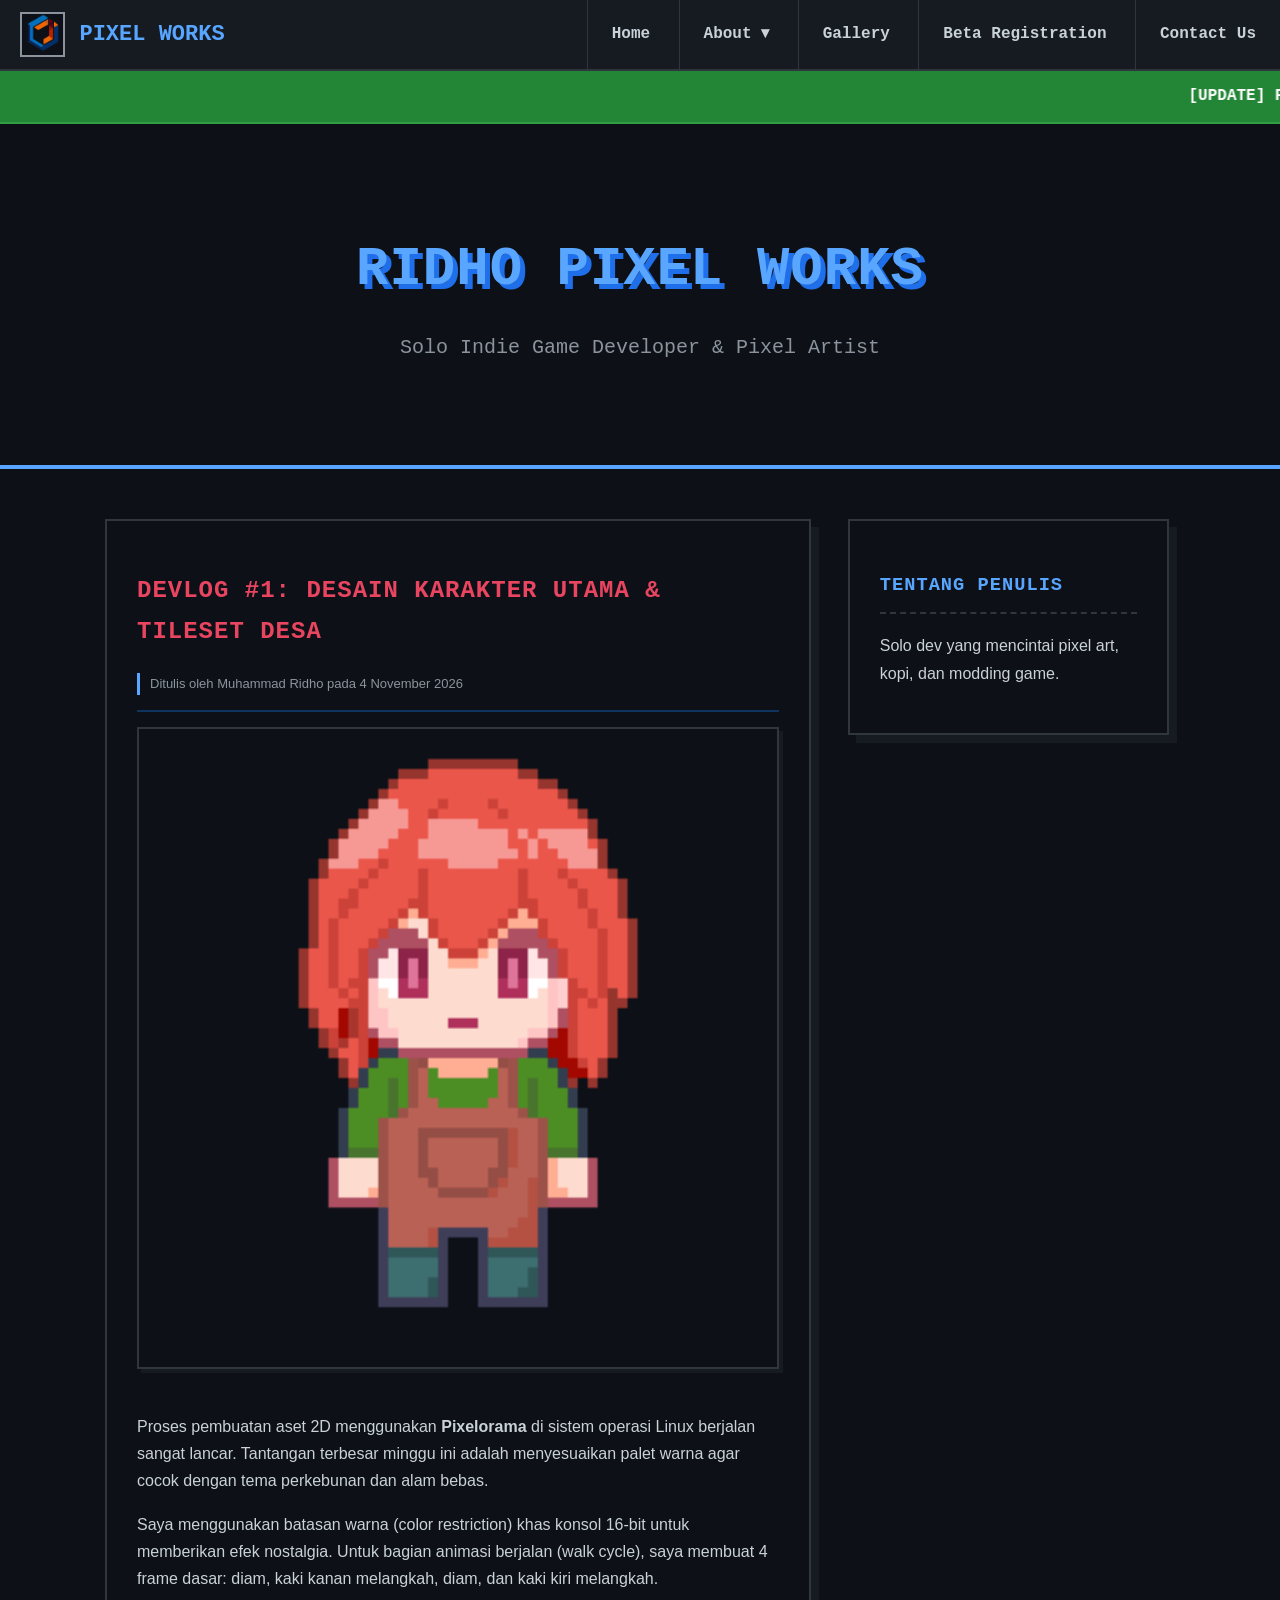
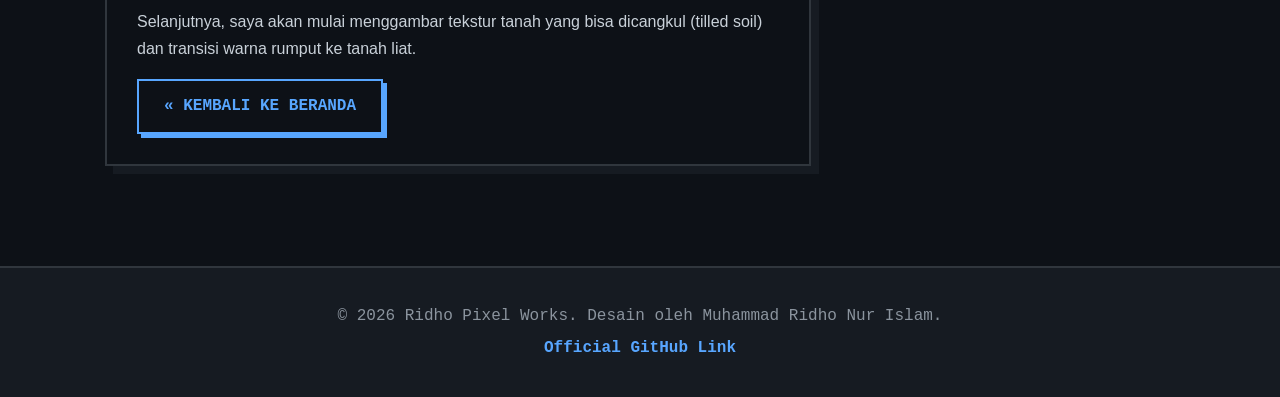
<file: artikel1.html>
<!DOCTYPE html>
<html lang="id">
<head>
    <meta charset="UTF-8">
    <meta name="viewport" content="width=device-width, initial-scale=1.0">
    <title>Devlog #1 - Ridho Pixel Works</title>
    <link rel="icon" href="assets/lofo-uts.svg" type="image/svg+xml">
    <link rel="stylesheet" href="assets/style.css">
</head>
<body id="halaman-artikel">
    <!-- top bar: logo di kiri dan navigasi di kanan -->
    <div id="top-bar">
        
        <!-- bagian logo -->
        <div class="logo-area">
            <img src="assets/lofo-uts.svg" alt="logo ridho pixel" width="45" height="45">
            <span class="brand-nama">PIXEL WORKS</span>
        </div>
        
        <!-- bagian navigasi menu -->
        <div id="navigasi">
            <ul class="menu-utama">
                <li><a href="index.html">Home</a></li>
                <li class="menu-dropdown">
                    <a href="#">About &#9662;</a>
                    <ul class="isi-dropdown">
                        <li><a href="profil.html">Profil Studio</a></li>
                        <li><a href="visi.html">Visi & Misi</a></li>
                    </ul>
                </li>
                <li><a href="gallery.html">Gallery</a></li>
                <li><a href="registration.html">Beta Registration</a></li>
                <li><a href="contact.html">Contact Us</a></li>
            </ul>
        </div>
        
        <!-- pembersih float agar layout aman -->
        <div style="clear: both;"></div> 
    </div>

    <!-- teks berjalan di bawah navigasi -->
    <marquee class="teks-berjalan">
        [UPDATE] Pendaftaran Beta Tester untuk game terbaru "Pixel Valley" telah dibuka! Silakan menuju menu Beta Registration.
    </marquee>

    <!-- hero section di bawah teks berjalan -->
    <div id="header-web">
        <h1>RIDHO PIXEL WORKS</h1>
        <p>Solo Indie Game Developer & Pixel Artist</p>
    </div>

    <div id="wadah-konten">
        <!-- Main Body Kiri -->
        <div id="main-body" class="blok-layout">
            <div class="artikel-post">
                <h2 style="color: #e94560;">Devlog #1: Desain Karakter Utama & Tileset Desa</h2>
                <p class="meta-teks">Ditulis oleh Muhammad Ridho pada 4 November 2026</p>
                <hr style="border: 1px solid #0f3460; margin: 15px 0;">
                
                <!-- Gambar Artikel -->
                <img src="/assets/karakter-utama-depan.png" alt="Preview Desain Karakter" class="gambar-artikel">
                
                <p>Proses pembuatan aset 2D menggunakan <strong>Pixelorama</strong> di sistem operasi Linux berjalan sangat lancar. Tantangan terbesar minggu ini adalah menyesuaikan palet warna agar cocok dengan tema perkebunan dan alam bebas.</p>
                
                <p>Saya menggunakan batasan warna (color restriction) khas konsol 16-bit untuk memberikan efek nostalgia. Untuk bagian animasi berjalan (walk cycle), saya membuat 4 frame dasar: diam, kaki kanan melangkah, diam, dan kaki kiri melangkah.</p>

                <p>Selanjutnya, saya akan mulai menggambar tekstur tanah yang bisa dicangkul (tilled soil) dan transisi warna rumput ke tanah liat.</p>
                
                <a href="index.html" class="tombol-baca">&laquo; Kembali ke Beranda</a>
            </div>
        </div>

        <!-- Sidebar Kanan -->
        <div id="sidebar" class="blok-layout">
            <div class="widget-kotak">
                <h3>Tentang Penulis</h3>
                <p>Solo dev yang mencintai pixel art, kopi, dan modding game.</p>
            </div>
        </div>
    </div>

    <!-- FOOTER LENGKAP -->
    <div id="footer-web">
        <p>&copy; 2026 Ridho Pixel Works. Desain oleh Muhammad Ridho Nur Islam.</p>
        <p><a href="https://github.com/KiruyaaR26">Official GitHub Link</a></p>
    </div>

</body>
</html>
</file>
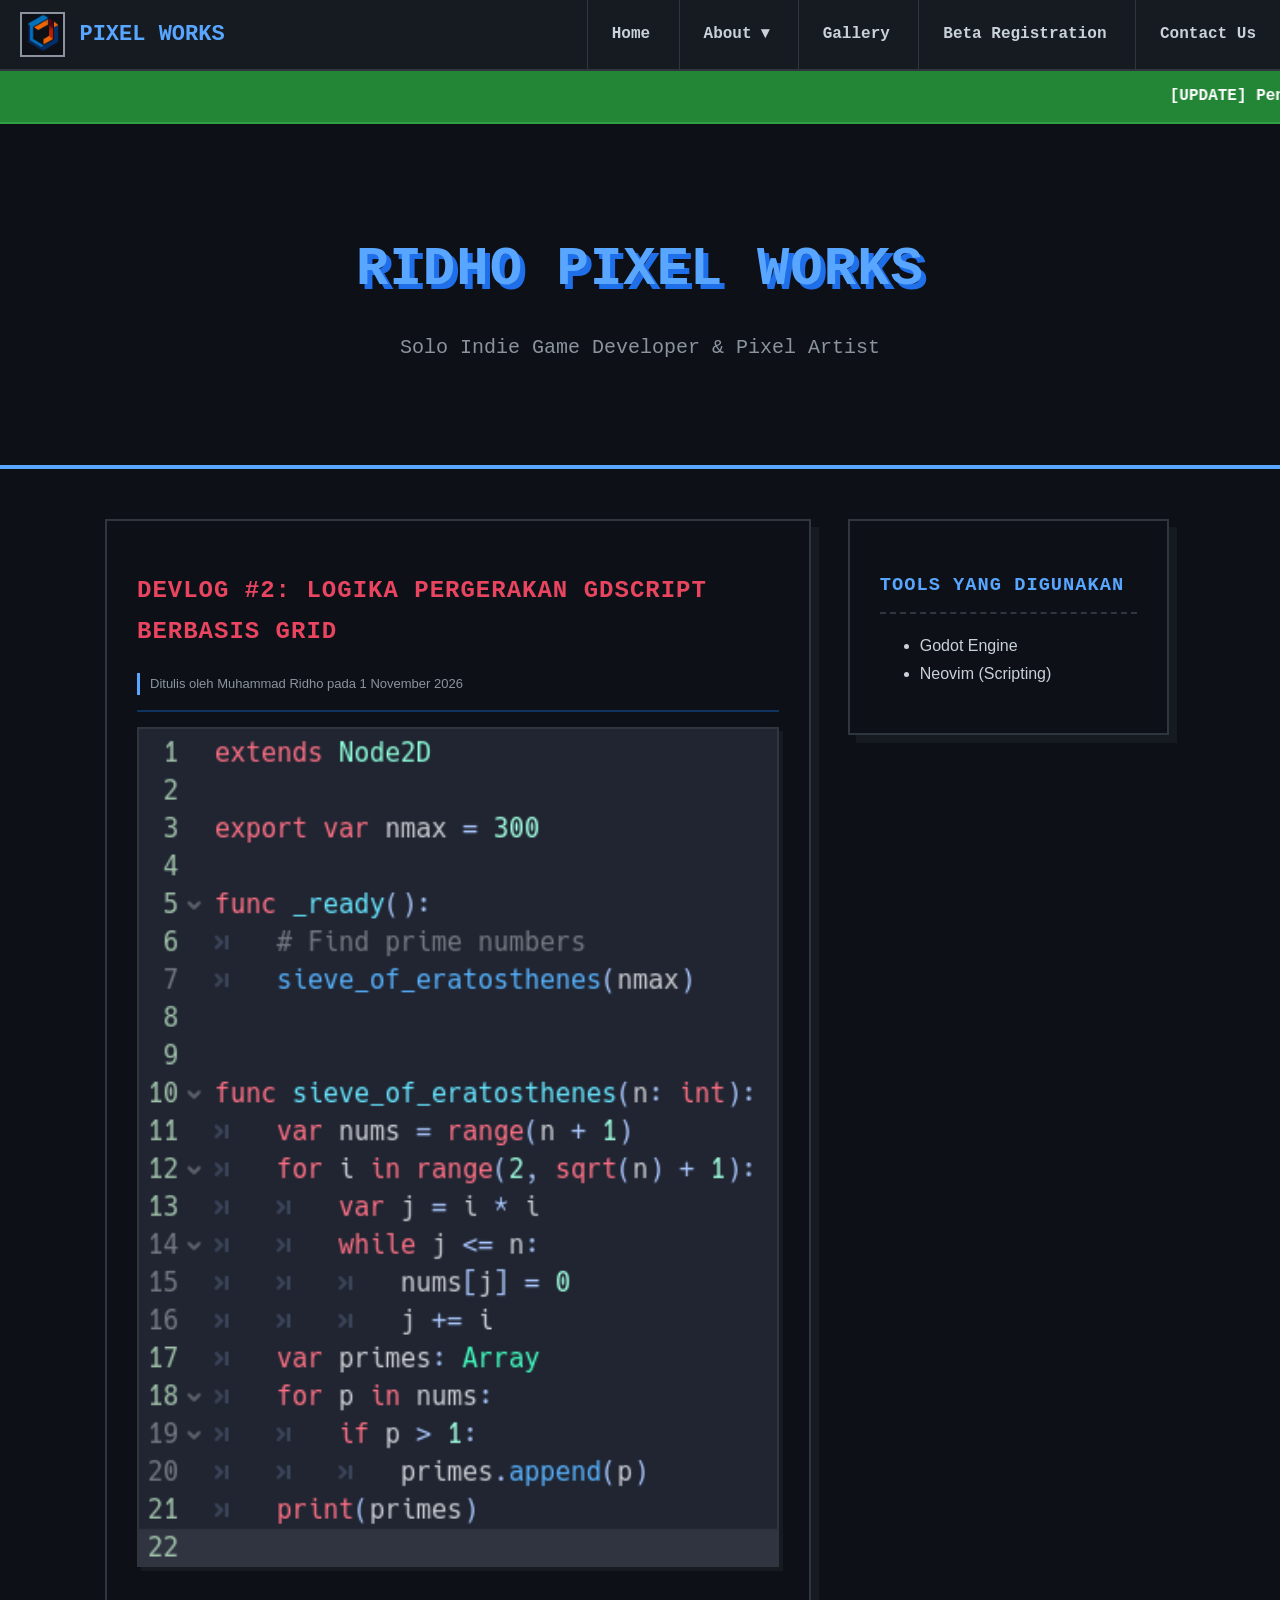
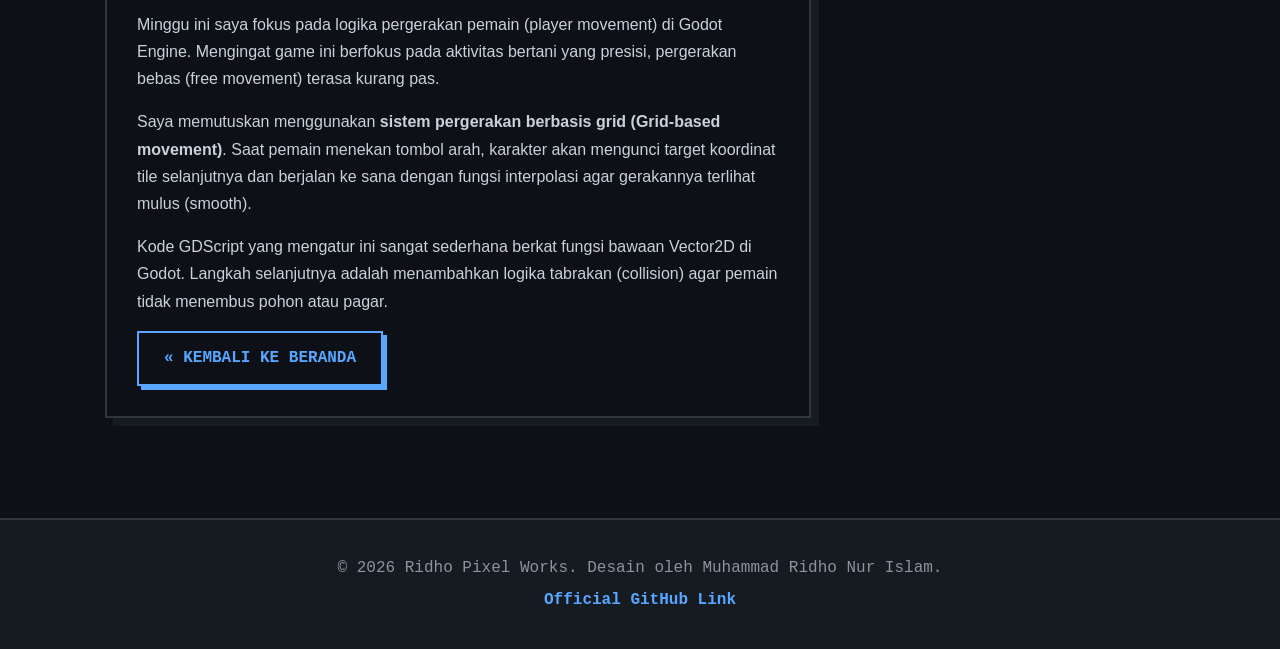
<file: artikel2.html>
<!DOCTYPE html>
<html lang="id">
<head>
    <meta charset="UTF-8">
    <meta name="viewport" content="width=device-width, initial-scale=1.0">
    <title>Devlog #2 - Ridho Pixel Works</title>
    <link rel="icon" href="assets/lofo-uts.svg" type="image/svg+xml">
    <link rel="stylesheet" href="assets/style.css">
</head>
<body id="halaman-artikel">
    <!-- top bar: logo di kiri dan navigasi di kanan -->
    <div id="top-bar">
        
        <!-- bagian logo -->
        <div class="logo-area">
            <img src="assets/lofo-uts.svg" alt="logo ridho pixel" width="45" height="45">
            <span class="brand-nama">PIXEL WORKS</span>
        </div>
        
        <!-- bagian navigasi menu -->
        <div id="navigasi">
            <ul class="menu-utama">
                <li><a href="index.html">Home</a></li>
                <li class="menu-dropdown">
                    <a href="#">About &#9662;</a>
                    <ul class="isi-dropdown">
                        <li><a href="profil.html">Profil Studio</a></li>
                        <li><a href="visi.html">Visi & Misi</a></li>
                    </ul>
                </li>
                <li><a href="gallery.html">Gallery</a></li>
                <li><a href="registration.html">Beta Registration</a></li>
                <li><a href="contact.html">Contact Us</a></li>
            </ul>
        </div>
        
        <!-- pembersih float agar layout aman -->
        <div style="clear: both;"></div> 
    </div>

    <!-- teks berjalan di bawah navigasi -->
    <marquee class="teks-berjalan">
        [UPDATE] Pendaftaran Beta Tester untuk game terbaru "Pixel Valley" telah dibuka! Silakan menuju menu Beta Registration.
    </marquee>

    <!-- hero section di bawah teks berjalan -->
    <div id="header-web">
        <h1>RIDHO PIXEL WORKS</h1>
        <p>Solo Indie Game Developer & Pixel Artist</p>
    </div>

    <div id="wadah-konten">
        <div id="main-body" class="blok-layout">
            <div class="artikel-post">
                <h2 style="color: #e94560;">Devlog #2: Logika Pergerakan GDScript Berbasis Grid</h2>
                <p class="meta-teks">Ditulis oleh Muhammad Ridho pada 1 November 2026</p>
                <hr style="border: 1px solid #0f3460; margin: 15px 0;">
                
                <!-- Gambar Artikel -->
                <img src="assets/gdscript-code.png" alt="Sistem Grid Godot" class="gambar-artikel">

                <p>Minggu ini saya fokus pada logika pergerakan pemain (player movement) di Godot Engine. Mengingat game ini berfokus pada aktivitas bertani yang presisi, pergerakan bebas (free movement) terasa kurang pas.</p>
                
                <p>Saya memutuskan menggunakan <strong>sistem pergerakan berbasis grid (Grid-based movement)</strong>. Saat pemain menekan tombol arah, karakter akan mengunci target koordinat tile selanjutnya dan berjalan ke sana dengan fungsi interpolasi agar gerakannya terlihat mulus (smooth).</p>

                <p>Kode GDScript yang mengatur ini sangat sederhana berkat fungsi bawaan Vector2D di Godot. Langkah selanjutnya adalah menambahkan logika tabrakan (collision) agar pemain tidak menembus pohon atau pagar.</p>

                <a href="index.html" class="tombol-baca">&laquo; Kembali ke Beranda</a>
            </div>
        </div>

        <div id="sidebar" class="blok-layout">
            <div class="widget-kotak">
                <h3>Tools yang Digunakan</h3>
                <ul>
                    <li>Godot Engine</li>
                    <li>Neovim (Scripting)</li>
                </ul>
            </div>
        </div>
    </div>

    <div id="footer-web">
        <p>&copy; 2026 Ridho Pixel Works. Desain oleh Muhammad Ridho Nur Islam.</p>
        <p><a href="https://github.com/KiruyaaR26">Official GitHub Link</a></p>
    </div>

</body>
</html>
</file>
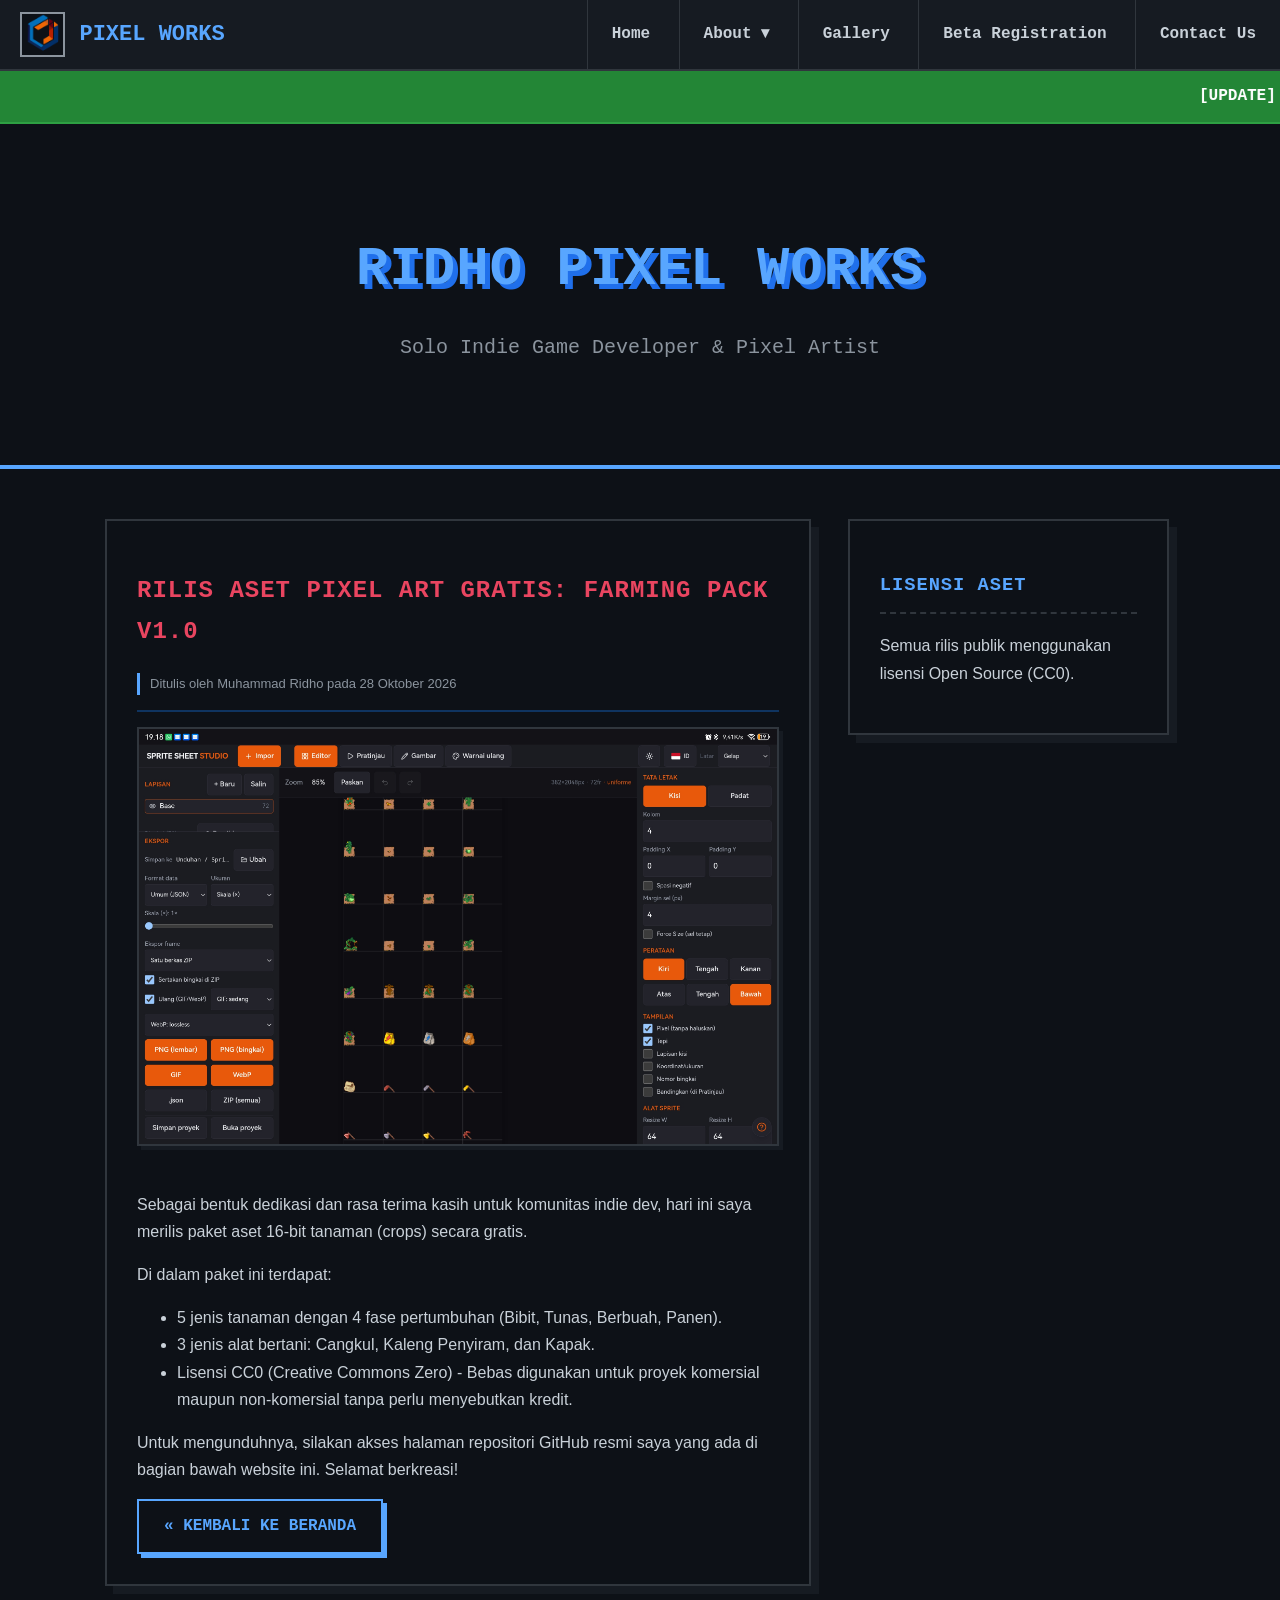
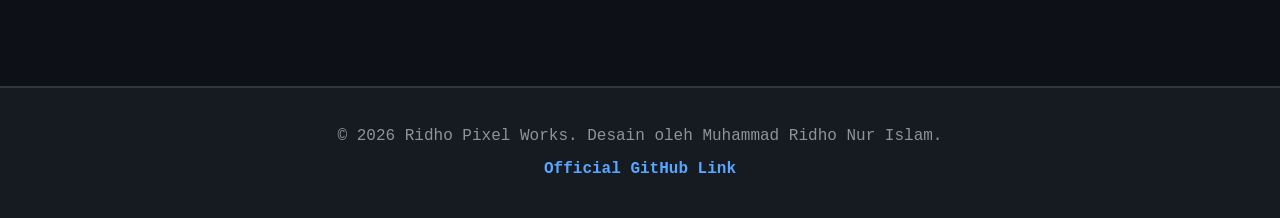
<file: artikel3.html>
<!DOCTYPE html>
<html lang="id">
<head>
    <meta charset="UTF-8">
    <meta name="viewport" content="width=device-width, initial-scale=1.0">
    <title>Aset Gratis - Ridho Pixel Works</title>
    <link rel="icon" href="assets/lofo-uts.svg" type="image/svg+xml">
    <link rel="stylesheet" href="assets/style.css">
</head>
<body id="halaman-artikel">
    <!-- top bar: logo di kiri dan navigasi di kanan -->
    <div id="top-bar">
        
        <!-- bagian logo -->
        <div class="logo-area">
            <img src="assets/lofo-uts.svg" alt="logo ridho pixel" width="45" height="45">
            <span class="brand-nama">PIXEL WORKS</span>
        </div>
        
        <!-- bagian navigasi menu -->
        <div id="navigasi">
            <ul class="menu-utama">
                <li><a href="index.html">Home</a></li>
                <li class="menu-dropdown">
                    <a href="#">About &#9662;</a>
                    <ul class="isi-dropdown">
                        <li><a href="profil.html">Profil Studio</a></li>
                        <li><a href="visi.html">Visi & Misi</a></li>
                    </ul>
                </li>
                <li><a href="gallery.html">Gallery</a></li>
                <li><a href="registration.html">Beta Registration</a></li>
                <li><a href="contact.html">Contact Us</a></li>
            </ul>
        </div>
        
        <!-- pembersih float agar layout aman -->
        <div style="clear: both;"></div> 
    </div>

    <!-- teks berjalan di bawah navigasi -->
    <marquee class="teks-berjalan">
        [UPDATE] Pendaftaran Beta Tester untuk game terbaru "Pixel Valley" telah dibuka! Silakan menuju menu Beta Registration.
    </marquee>

    <!-- hero section di bawah teks berjalan -->
    <div id="header-web">
        <h1>RIDHO PIXEL WORKS</h1>
        <p>Solo Indie Game Developer & Pixel Artist</p>
    </div>

    <div id="wadah-konten">
        <div id="main-body" class="blok-layout">
            <div class="artikel-post">
                <h2 style="color: #e94560;">Rilis Aset Pixel Art Gratis: Farming Pack v1.0</h2>
                <p class="meta-teks">Ditulis oleh Muhammad Ridho pada 28 Oktober 2026</p>
                <hr style="border: 1px solid #0f3460; margin: 15px 0;">
                
                <!-- Gambar Artikel -->
                <img src="assets/tools.jpg" alt="Preview Aset Tanaman Gratis" class="gambar-artikel">

                <p>Sebagai bentuk dedikasi dan rasa terima kasih untuk komunitas indie dev, hari ini saya merilis paket aset 16-bit tanaman (crops) secara gratis.</p>
                
                <p>Di dalam paket ini terdapat:</p>
                <ul>
                    <li>5 jenis tanaman dengan 4 fase pertumbuhan (Bibit, Tunas, Berbuah, Panen).</li>
                    <li>3 jenis alat bertani: Cangkul, Kaleng Penyiram, dan Kapak.</li>
                    <li>Lisensi CC0 (Creative Commons Zero) - Bebas digunakan untuk proyek komersial maupun non-komersial tanpa perlu menyebutkan kredit.</li>
                </ul>

                <p>Untuk mengunduhnya, silakan akses halaman repositori GitHub resmi saya yang ada di bagian bawah website ini. Selamat berkreasi!</p>
                
                <a href="index.html" class="tombol-baca">&laquo; Kembali ke Beranda</a>
            </div>
        </div>

        <div id="sidebar" class="blok-layout">
            <div class="widget-kotak">
                <h3>Lisensi Aset</h3>
                <p>Semua rilis publik menggunakan lisensi Open Source (CC0).</p>
            </div>
        </div>
    </div>

    <div id="footer-web">
        <p>&copy; 2026 Ridho Pixel Works. Desain oleh Muhammad Ridho Nur Islam.</p>
        <p><a href="https://github.com/KiruyaaR26">Official GitHub Link</a></p>
    </div>

</body>
</html>
</file>
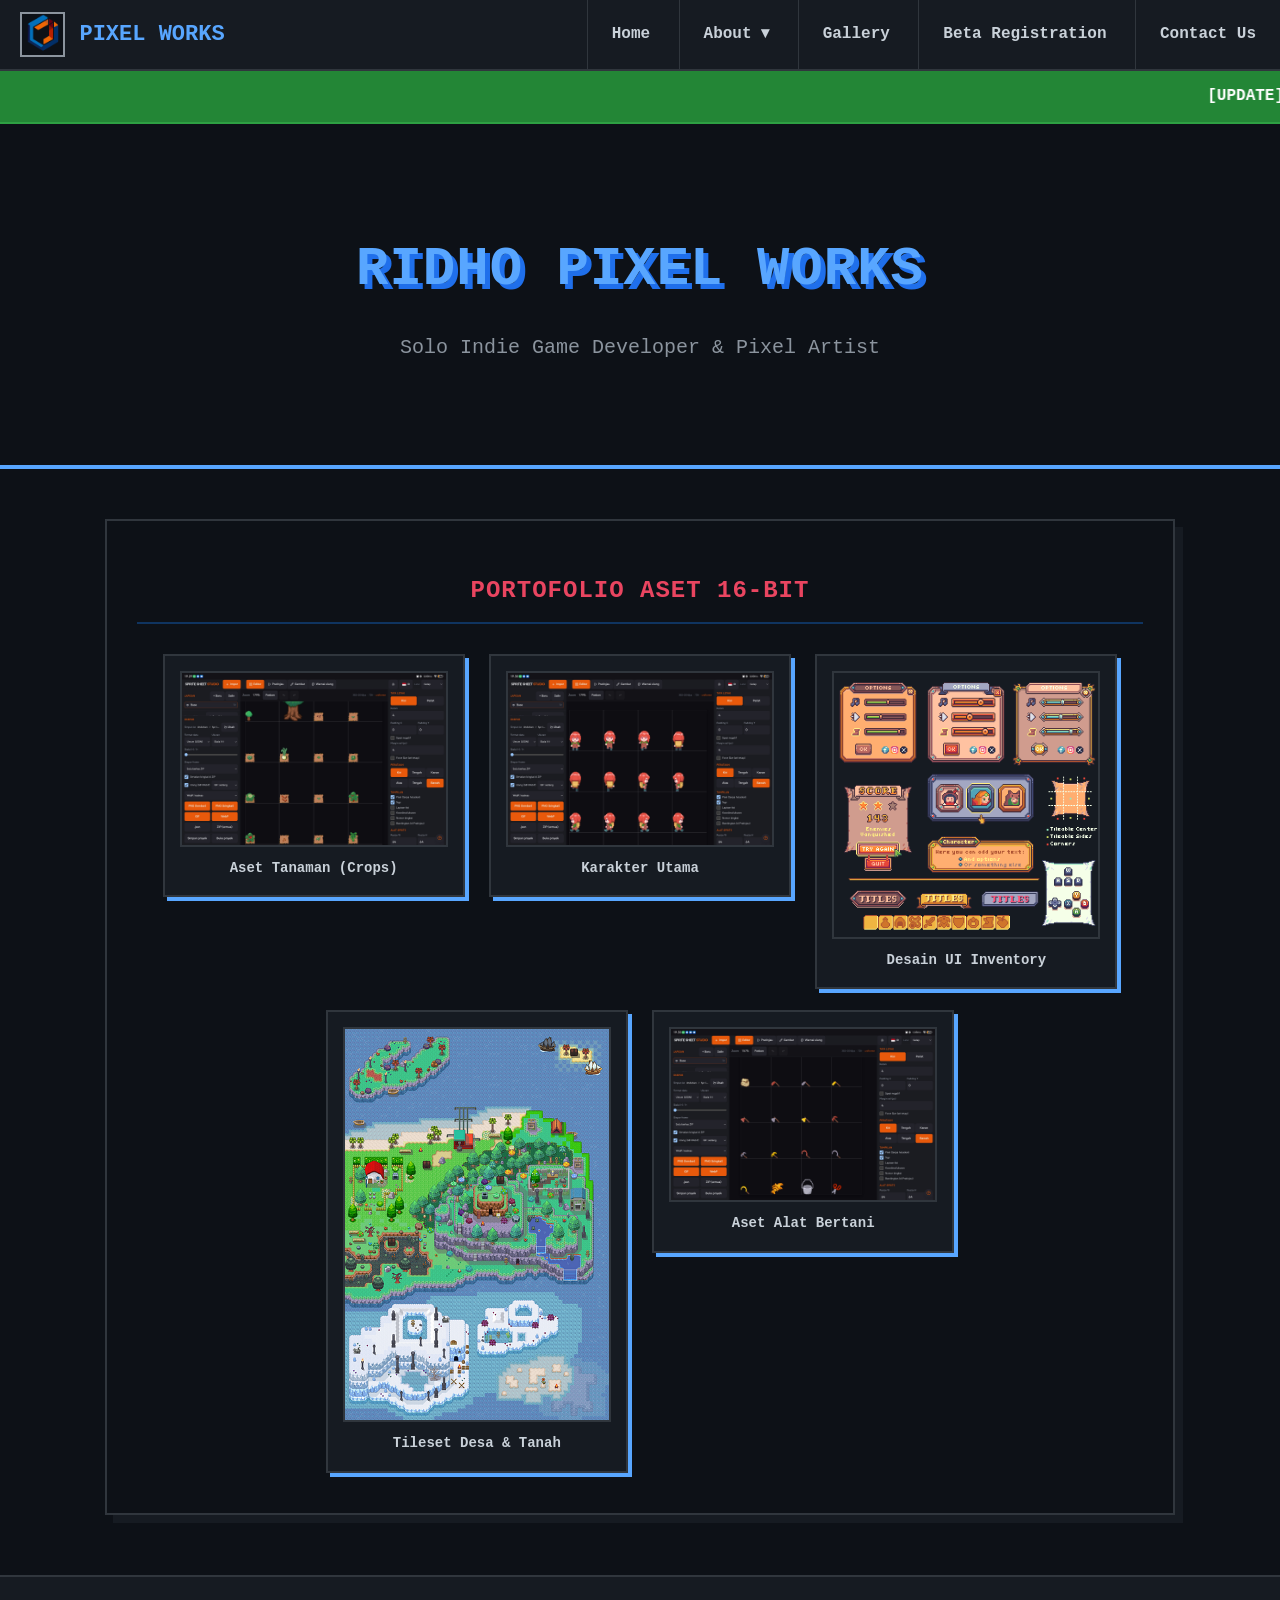
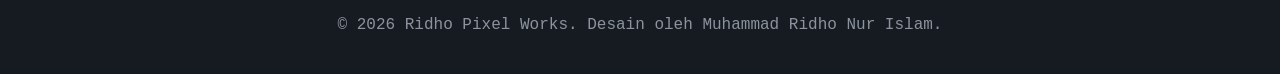
<file: gallery.html>
<!DOCTYPE html>
<html lang="id">
<head>
    <meta charset="UTF-8">
    <meta name="viewport" content="width=device-width, initial-scale=1.0">
    <title>Gallery - Ridho Pixel Works</title>
    <link rel="icon" href="assets/lofo-uts.svg" type="image/svg+xml">
    <link rel="stylesheet" href="assets/style.css">
</head>
<body id="halaman-galeri">
    <!-- top bar: logo di kiri dan navigasi di kanan -->
    <div id="top-bar">
        
        <!-- bagian logo -->
        <div class="logo-area">
            <img src="assets/lofo-uts.svg" alt="logo ridho pixel" width="45" height="45">
            <span class="brand-nama">PIXEL WORKS</span>
        </div>
        
        <!-- bagian navigasi menu -->
        <div id="navigasi">
            <ul class="menu-utama">
                <li><a href="index.html">Home</a></li>
                <li class="menu-dropdown">
                    <a href="#">About &#9662;</a>
                    <ul class="isi-dropdown">
                        <li><a href="profil.html">Profil Studio</a></li>
                        <li><a href="visi.html">Visi & Misi</a></li>
                    </ul>
                </li>
                <li><a href="gallery.html">Gallery</a></li>
                <li><a href="registration.html">Beta Registration</a></li>
                <li><a href="contact.html">Contact Us</a></li>
            </ul>
        </div>
        
        <!-- pembersih float agar layout aman -->
        <div style="clear: both;"></div> 
    </div>

    <!-- teks berjalan di bawah navigasi -->
    <marquee class="teks-berjalan">
        [UPDATE] Pendaftaran Beta Tester untuk game terbaru "Pixel Valley" telah dibuka! Silakan menuju menu Beta Registration.
    </marquee>

    <!-- hero section di bawah teks berjalan -->
    <div id="header-web">
        <h1>RIDHO PIXEL WORKS</h1>
        <p>Solo Indie Game Developer & Pixel Artist</p>
    </div>


    <div id="wadah-konten">
        <div class="konten-penuh">
            <h2 style="color: #e94560; text-align: center; border-bottom: 2px solid #0f3460; padding-bottom: 10px;">Portofolio Aset 16-bit</h2>
            
            <!-- Penggunaan CSS Block & Inline untuk Grid Galeri -->
            <div style="text-align: center;">
                <div class="galeri-item">
                    <img src="assets/pertanian.jpg" alt="Aset Pertanian">
                    <p>Aset Tanaman (Crops)</p>
                </div>
                <div class="galeri-item">
                    <img src="assets/karakter.jpg" alt="Karakter Utama">
                    <p>Karakter Utama</p>
                </div>
                <div class="galeri-item">
                    <img src="assets/ui.png" alt="UI Game">
                    <p>Desain UI Inventory</p>
                </div>
                <div class="galeri-item">
                    <img src="assets/map.png" alt="Tileset Desa">
                    <p>Tileset Desa & Tanah</p>
                </div>
                <div class="galeri-item">
                    <img src="assets/tool.jpg" alt="Alat Bertani">
                    <p>Aset Alat Bertani</p>
                </div>
            </div>
        </div>
    </div>

    <div id="footer-web">
        <p>&copy; 2026 Ridho Pixel Works. Desain oleh Muhammad Ridho Nur Islam.</p>
    </div>

</body>
</html>
</file>
<file: assets/style.css>
/* reset dasar */
* {
    box-sizing: border-box;
}

body {
    margin: 0;
    padding: 0;
    font-family: -apple-system, BlinkMacSystemFont, "Segoe UI", Roboto, Helvetica, Arial, sans-serif;
    background-color: #0d1117; 
    color: #c9d1d9;
    line-height: 1.7;
}

/* tipografi judul */
h1, h2, h3 {
    font-family: "Courier New", Courier, monospace;
    text-transform: uppercase;
    letter-spacing: 1px;
}

/* top bar berisi logo dan menu */
#top-bar {
    background-color: #161b22;
    border-bottom: 2px solid #30363d;
    width: 100%; 
}

/* area logo di kiri */
.logo-area {
    float: left;
    padding: 12px 20px;
}

.logo-area img {
    vertical-align: middle; 
    margin-right: 10px;
    border: 2px solid #8b949e; 
    background-color: #0d1117;
}

.brand-nama {
    color: #58a6ff;
    font-family: "Courier New", Courier, monospace;
    font-weight: bold;
    font-size: 22px;
    vertical-align: middle;
}

/* area menu di kanan */
#navigasi {
    float: right; 
}

.menu-utama {
    list-style-type: none;
    margin: 0;
    padding: 0;
}

.menu-utama li {
    display: inline-block;
    position: relative;
}

.menu-utama li a {
    display: block;
    color: #c9d1d9;
    padding: 21px 24px; 
    text-decoration: none;
    font-weight: bold;
    font-family: "Courier New", Courier, monospace;
    transition: all 0.2s ease-in-out;
    border-left: 1px solid #30363d; 
}

.menu-utama li a:hover {
    background-color: #58a6ff;
    color: #0d1117;
}

/* menu dropdown */
.isi-dropdown {
    display: none;
    position: absolute;
    top: 100%; 
    right: 0; 
    background-color: #161b22;
    min-width: 200px;
    list-style-type: none;
    padding: 0;
    margin: 0;
    border: 2px solid #58a6ff;
    box-shadow: 6px 6px 0px #58a6ff; 
    z-index: 99;
    text-align: left;
}

.isi-dropdown li {
    display: block;
}

.isi-dropdown li a {
    border-bottom: 1px solid #30363d;
    padding: 15px;
    border-left: none; 
}

.menu-dropdown:hover .isi-dropdown {
    display: block;
}

/* teks berjalan */
.teks-berjalan {
    background-color: #238636; 
    color: #ffffff;
    padding: 12px;
    font-family: "Courier New", Courier, monospace;
    font-weight: bold;
    border-bottom: 2px solid #2ea043;
    display: block; 
}

/* hero section di bawah marquee */
#header-web {
    background-color: #0d1117; 
    text-align: center;
    padding: 100px 20px;
    border-bottom: 4px solid #58a6ff; 
}

#header-web h1 {
    color: #58a6ff; 
    font-size: 54px; 
    margin-top: 0;
    margin-bottom: 15px;
    text-shadow: 5px 5px 0px #1f6feb; 
}

#header-web p {
    font-size: 20px;
    color: #8b949e;
    font-family: "Courier New", Courier, monospace;
    margin: 0;
}

/* tata letak pembagian kolom */
#wadah-konten {
    max-width: 1100px;
    margin: 50px auto;
    padding: 0 15px;
}

.blok-layout {
    display: inline-block;
    vertical-align: top;
}

#main-body {
    width: 66%;
    margin-right: 3%; 
}

#sidebar {
    width: 30%;
}

/* kotak artikel dan widget */
.artikel-post, .widget-kotak {
    background-color: #0d1117;
    padding: 30px;
    margin-bottom: 40px;
    border: 2px solid #30363d;
    border-radius: 0; 
    box-shadow: 8px 8px 0px #161b22; 
    transition: transform 0.2s, box-shadow 0.2s;
}

.artikel-post:hover {
    transform: translate(-3px, -3px);
    box-shadow: 11px 11px 0px #30363d;
    border-color: #8b949e;
}

.artikel-post h2 a {
    color: #c9d1d9;
    text-decoration: none;
}

.artikel-post h2 a:hover {
    color: #58a6ff;
}

.meta-teks {
    font-size: 13px;
    color: #8b949e;
    border-left: 3px solid #58a6ff;
    padding-left: 10px;
}

.widget-kotak h3 {
    color: #58a6ff;
    border-bottom: 2px dashed #30363d;
    padding-bottom: 10px;
}

/* gaya tombol dan input submit */
.tombol-baca, .btn, input[type="submit"], button[type="submit"] {
    display: inline-block;
    background-color: #0d1117;
    color: #58a6ff;
    padding: 12px 25px;
    text-decoration: none;
    font-weight: bold;
    border: 2px solid #58a6ff;
    box-shadow: 4px 4px 0px #58a6ff; 
    text-transform: uppercase;
    font-family: "Courier New", Courier, monospace;
    transition: transform 0.1s, box-shadow 0.1s;
    cursor: pointer;
    appearance: none; 
    -webkit-appearance: none;
}

.tombol-baca:hover, .btn:hover, input[type="submit"]:hover, button[type="submit"]:hover {
    background-color: #58a6ff;
    color: #0d1117;
}

.tombol-baca:active, .btn:active, input[type="submit"]:active, button[type="submit"]:active {
    transform: translate(4px, 4px); 
    box-shadow: 0px 0px 0px #58a6ff; 
}

/* form input pendaftaran */
input[type=text], input[type=email], input[type=date], select, textarea {
    width: 100%;
    padding: 15px;
    border: 2px solid #30363d;
    border-radius: 0;
    margin-top: 8px;
    margin-bottom: 20px;
    background-color: #0d1117;
    color: #f8fafc;
    font-family: "Courier New", Courier, monospace; 
    transition: all 0.2s;
}
    
input:focus, select:focus, textarea:focus {
    outline: none;
    border-color: #58a6ff;
    box-shadow: 4px 4px 0px #58a6ff; 
}

/* gambar profil dan artikel */
.gambar-profil {
    border: 2px solid #8b949e;
    width: 100%;
    max-width: 150px;
    display: block;
    margin: 0 auto 20px auto;
    box-shadow: 6px 6px 0px #30363d;
}

.gambar-artikel {
    border: 2px solid #30363d;
    box-shadow: 4px 4px 0px #161b22;
    margin-bottom: 20px;
    width: 100%;
}

/* gaya footer */
#footer-web {
    background-color: #161b22;
    text-align: center;
    padding: 30px;
    margin-top: 60px;
    border-top: 2px solid #30363d;
    width: 100%;
    clear: both;
}

#footer-web p {
    color: #8b949e;
    font-family: "Courier New", Courier, monospace;
    margin: 5px 0;
}

#footer-web a {
    color: #58a6ff;
    font-weight: bold;
    text-decoration: none;
}

.konten-penuh {
    background-color: #0d1117;
    padding: 30px;
    margin-bottom: 40px;
    border: 2px solid #30363d;
    box-shadow: 8px 8px 0px #161b22; 
}

/* Membagi galeri menjadi 3 kolom sejajar */
.galeri-item {
    display: inline-block;
    width: 30%; 
    margin: 1%;
    background-color: #161b22;
    border: 2px solid #30363d;
    padding: 15px;
    vertical-align: top;
    text-align: center;
    box-shadow: 4px 4px 0px #58a6ff; /* Bayangan kotak tegas */
    transition: transform 0.2s, box-shadow 0.2s;
}

.galeri-item:hover {
    transform: translate(-3px, -3px);
    box-shadow: 7px 7px 0px #58a6ff;
}

/* KUNCI MEMPERBAIKI GAMBAR BOCOR */
.galeri-item img {
    width: 100%; /* Memaksa gambar tidak melebihi kotak */
    height: auto; /* Proporsi gambar tetap terjaga */
    border: 2px solid #30363d;
    margin-bottom: 10px;
    display: block;
}

.galeri-item p {
    font-family: "Courier New", Courier, monospace;
    color: #c9d1d9;
    font-weight: bold;
    margin: 5px 0 0 0;
    font-size: 14px;
}
</file>
